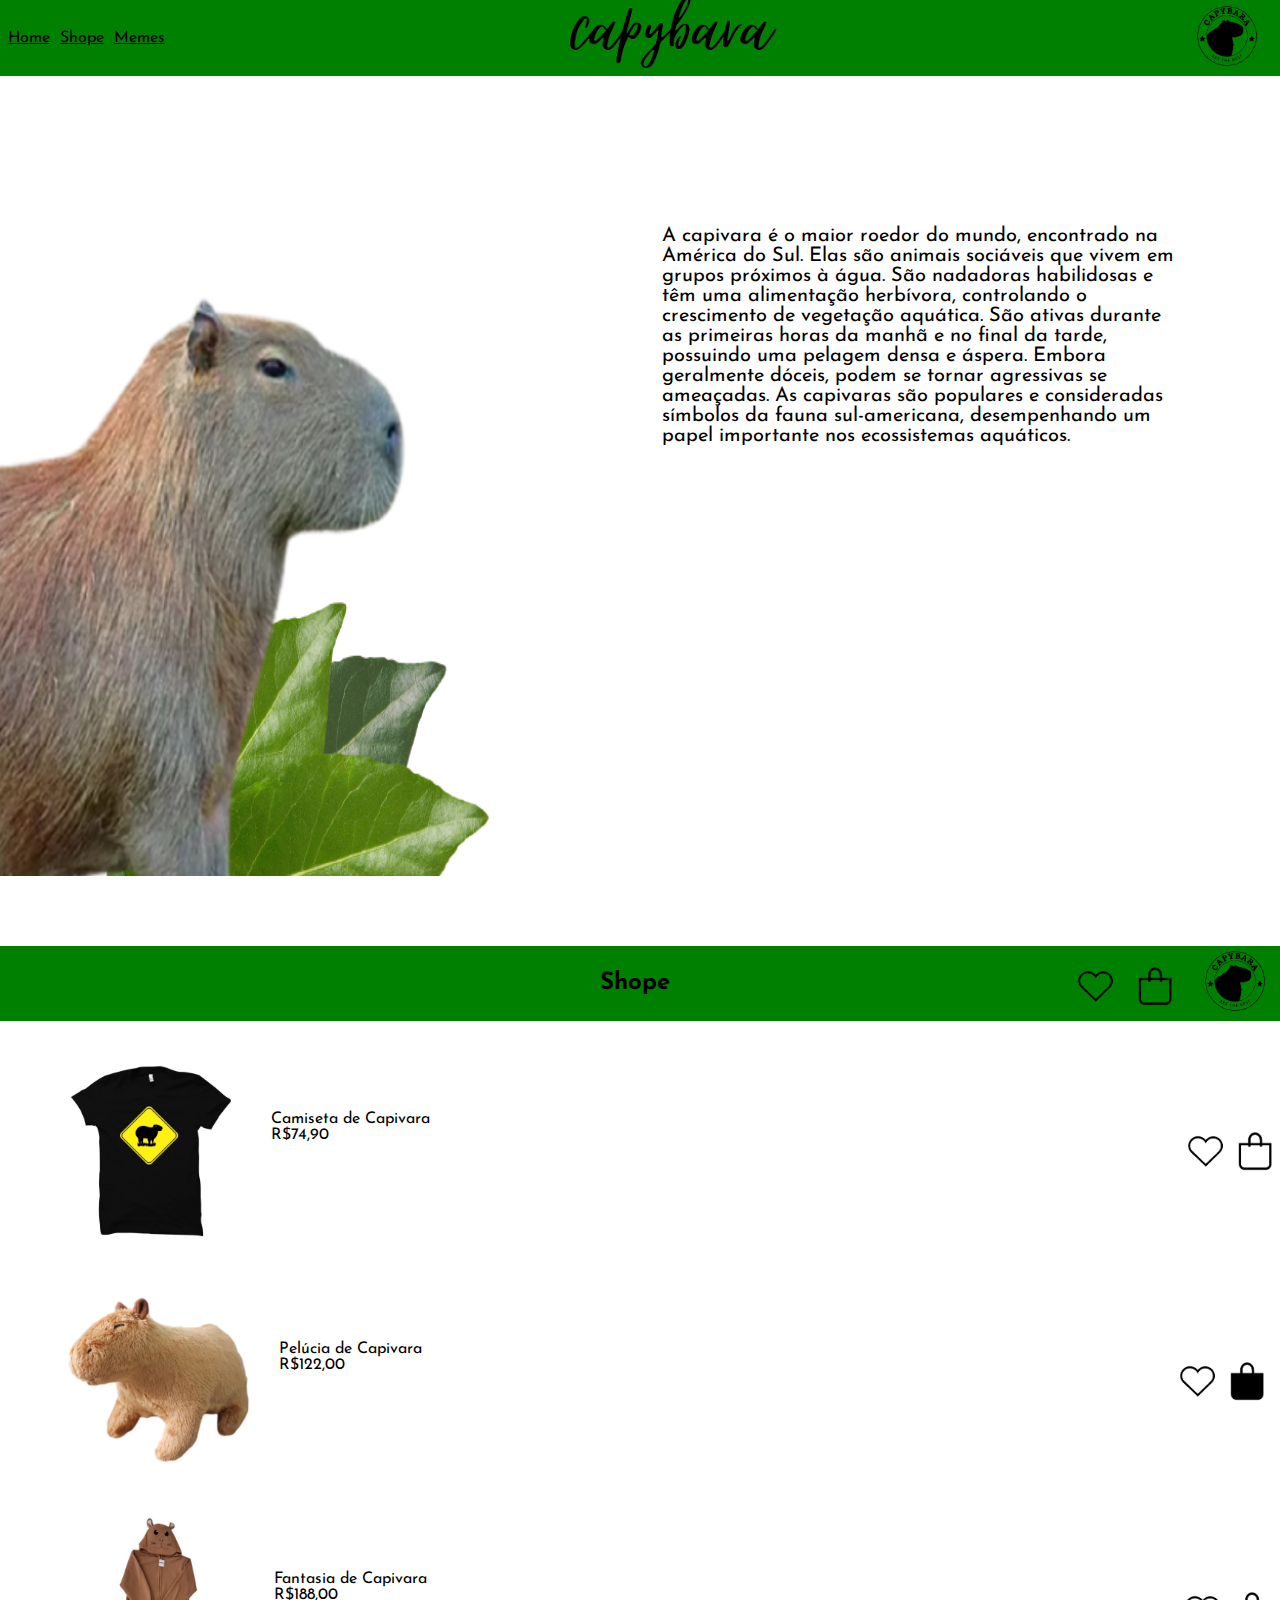
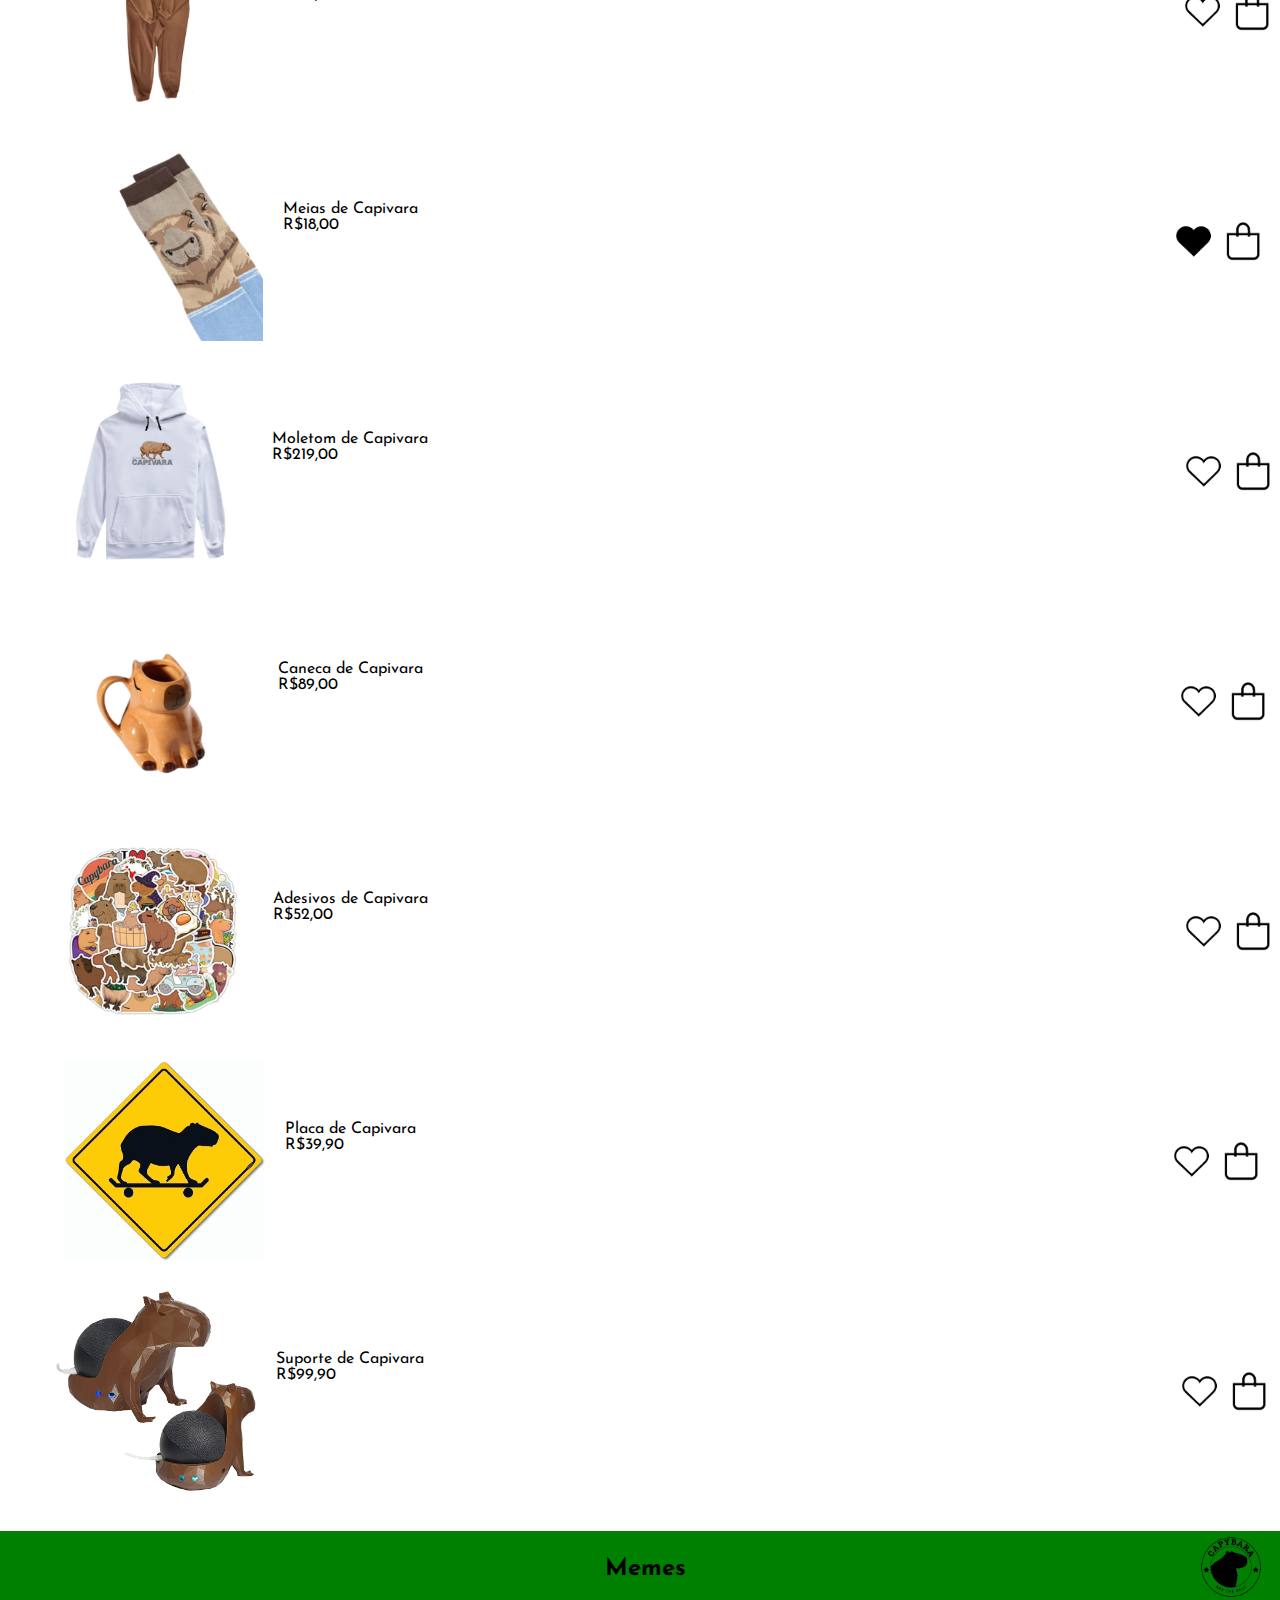
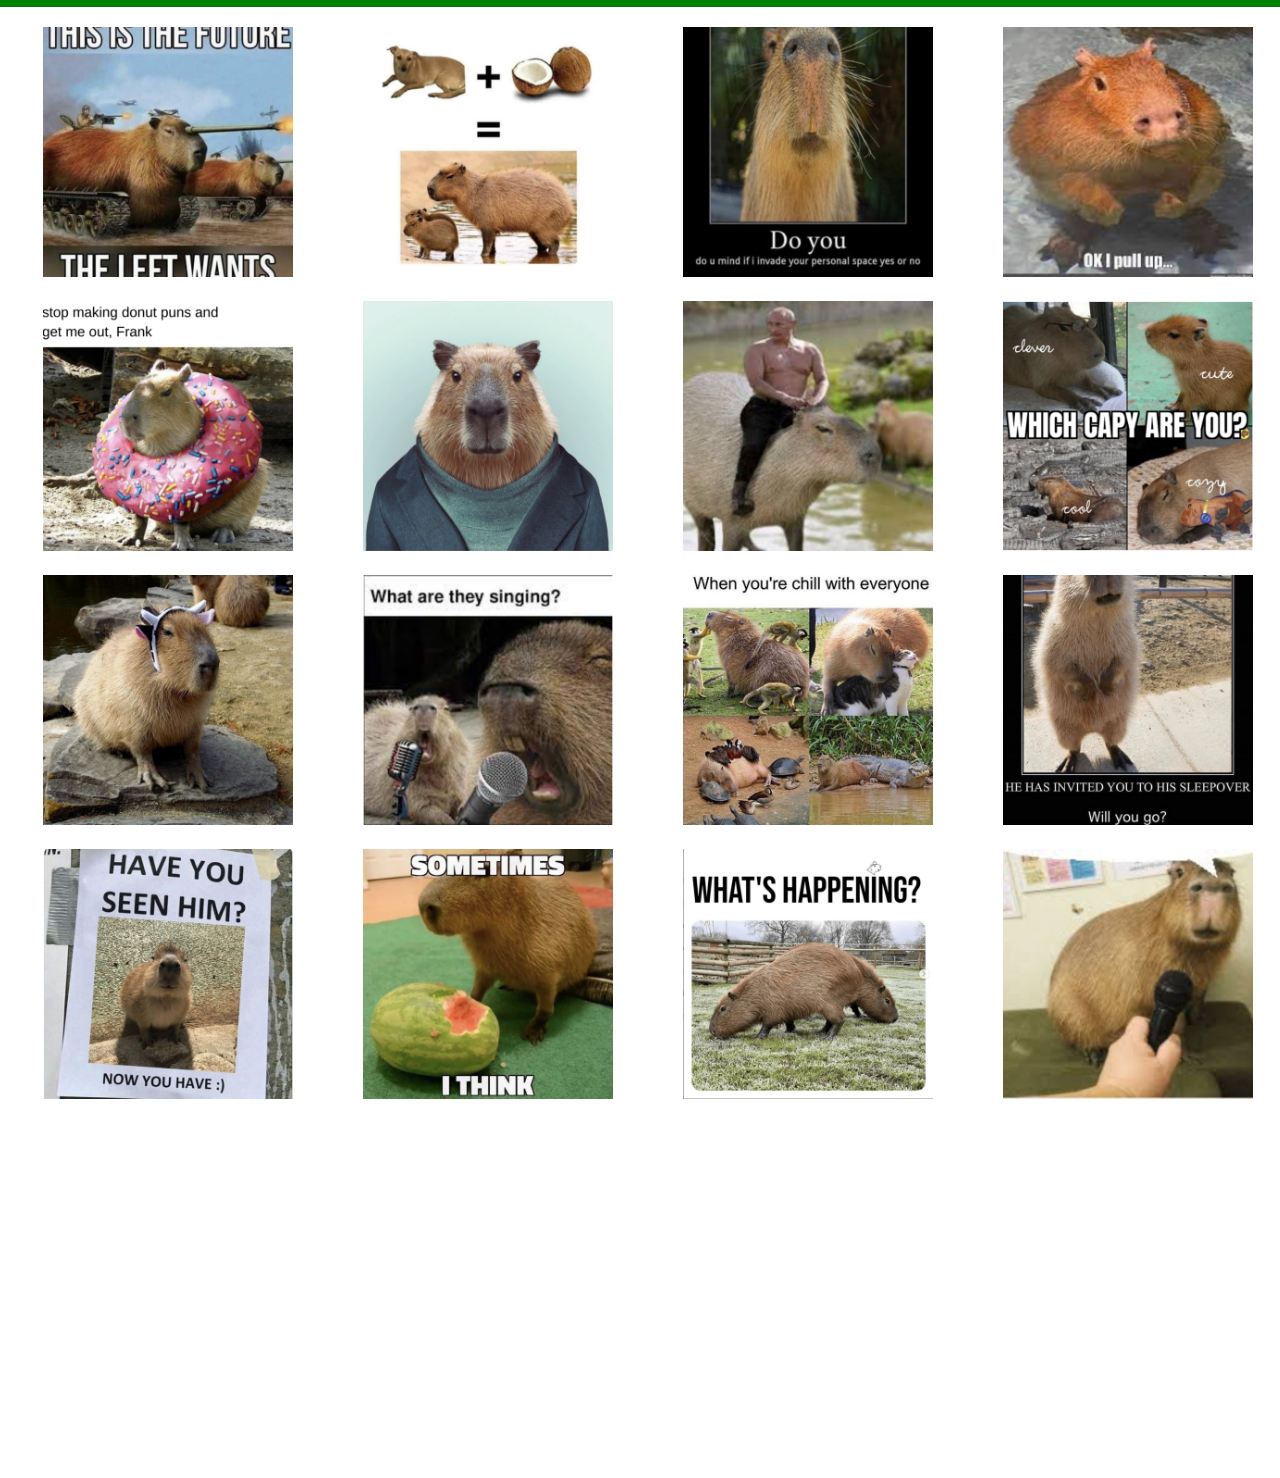
<file: index.html>
<!DOCTYPE html>
<html lang="en">

<head>
    <meta charset="UTF-8">
    <meta http-equiv="X-UA-Compatible" content="IE=edge">
    <meta name="viewport" content="width=device-width, initial-scale=1.0">
    <title>Document</title>
    <link rel="stylesheet" href="style.css">
</head>

<body>
    <header>
        <div class="paginas">
         <a href="index.html">Home</a>
         <a href="#shope">Shope</a>
         <a href="#memes">Memes</a> 
         </div>
         <h1> <a href="pagina1.html"><img class="título" src="assets/título.png" alt=""></a></h1>
         <div class="paginas">
         <a href="pagina1.html"><img class="logotipo" src="assets/logotipo.png" alt=""></a>
         </div>
     </header>

    <main>
        <section class="sessao1">
        <img class="capy" src="assets/capy (2).png" alt="">
        <p class="texto1">A capivara é o maior roedor do mundo, encontrado na América do Sul. Elas são animais sociáveis
            que vivem em grupos próximos à água. São nadadoras habilidosas e têm uma alimentação herbívora, controlando
            o crescimento de vegetação aquática. São ativas durante as primeiras horas da manhã e no final da tarde,
            possuindo uma pelagem densa e áspera. Embora geralmente dóceis, podem se tornar agressivas se ameaçadas. As
            capivaras são populares e consideradas símbolos da fauna sul-americana, desempenhando um papel importante
            nos ecossistemas aquáticos.</p>
        </section>

        <section id="shope">
            <div class="sessoes">
            <h2>Shope</h2>
            <div class="paginas">
                <a href="curtidos.html"><img class="detal" src="shope/detalhes/1.png" alt=""></a> 
                 <a href="carrinho.html"><img class="detal" src="shope/detalhes/2.png" alt=""></a>
              <a href="pagina1.html"><img class="logotipo" src="assets/logotipo.png" alt=""></a>
              </div>
        </div>
            <ul>
                <section class="item">
                    <li>
                        <img class="produto" src="shope/1.png" alt="">
                        <div class="texto2">
                            <p>Camiseta de Capivara</p>
                            <p>R$74,90</p>
                        </div>

                    </li>
                    <div class="detalhe">
                        <img class="curtir" src="shope/detalhes/1.png" alt="" onclick="clicar(0)">
                        <img class="carrinho" src="shope/detalhes/2.png" alt="" onclick="add(0)">
                    </div>
                </section>

                <section class="item">
                    <li>
                        <img class="produto" src="shope/3.png" alt="">
                        <div class="texto2">
                            <p>Pelúcia de Capivara</p>
                            <p>R$122,00</p>
                        </div>
                    </li>
                    <div class="detalhe">
                        <img class="curtir" src="shope/detalhes/1.png" alt="" onclick="clicar(1)">
                        <img src="shope/detalhes/4.png" alt="">
                    </div>
                </section>

                <section class="item">
                    <li>
                        <img class="produto" src="shope/2.png" alt="">
                        <div class="texto2">
                            <p>Fantasia de Capivara</p>
                            <p>R$188,00</p>
                        </div>
                    </li>
                    <div class="detalhe">
                        <img class="curtir" src="shope/detalhes/1.png" alt="" onclick="clicar(2)">
                        <img class="carrinho" src="shope/detalhes/2.png" alt="" onclick="add(1)">
                    </div>
                </section>

                <section class="item">
                    <li>
                        <img class="produto" src="shope/4.png" alt="">
                        <div class="texto2">
                            <p>Meias de Capivara</p>
                            <p>R$18,00</p>
                        </div>
                    </li>
                    <div class="detalhe">
                        <img src="shope/detalhes/3.png" alt="">
                        <img class="carrinho" src="shope/detalhes/2.png" alt="" onclick="add(2)">
                    </div>
                </section>

                <section class="item">
                    <li>
                        <img class="produto" src="shope/5.png" alt="">
                        <div class="texto2">
                            <p>Moletom de Capivara</p>
                            <p>R$219,00</p>
                        </div>
                    </li>
                    <div class="detalhe">
                        <img class="curtir" src="shope/detalhes/1.png" alt="" onclick="clicar(3)">
                        <img class="carrinho" src="shope/detalhes/2.png" alt="" onclick="add(3)">
                    </div>
                </section>

                <section class="item">
                    <li>
                        <img class="produto" src="shope/6.png" alt="">
                        <div class="texto2">
                            <p>Caneca de Capivara</p>
                            <p>R$89,00</p>
                        </div>
                    </li>
                    <div class="detalhe">
                        <img class="curtir" src="shope/detalhes/1.png" alt="" onclick="clicar(4)">
                        <img class="carrinho" src="shope/detalhes/2.png" alt="" onclick="add(4)">
                    </div>
                </section>

                <section class="item">
                    <li>
                        <img class="produto" src="shope/7.png" alt="">
                        <div class="texto2">
                            <p>Adesivos de Capivara</p>
                            <p>R$52,00</p>
                        </div>
                    </li>
                    <div class="detalhe">
                        <img class="curtir" src="shope/detalhes/1.png" alt="" onclick="clicar(5)">
                        <img class="carrinho" src="shope/detalhes/2.png" alt="" onclick="add(5)">
                    </div>
                </section>
                <section class="item">
                    <li>
                        <img class="produto" src="shope/8.jpg" alt="">
                        <div class="texto2">
                            <p>Placa de Capivara</p>
                            <p>R$39,90</p>
                        </div>
                    </li>
                    <div class="detalhe">
                        <img class="curtir" src="shope/detalhes/1.png" alt="" onclick="clicar(6)">
                        <img class="carrinho" src="shope/detalhes/2.png" alt="" onclick="add(6)">
                    </div>
                </section>
                <section class="item">
                    <li>
                        <img class="produto" src="shope/9.jpg" alt="">
                        <div class="texto2">
                            <p>Suporte de Capivara</p>
                            <p>R$99,90</p>
                        </div>
                    </li>
                    <div class="detalhe">
                        <img class="curtir" src="shope/detalhes/1.png" alt="" onclick="clicar(7)">
                        <img class="carrinho" src="shope/detalhes/2.png" alt="" onclick="add(7)">
                    </div>
                </section>
            </ul>
        </section>
    </main>

    <script>
        var like = []
        var carrinho = []
        function clicar(n) {
            let img = document.getElementsByClassName("curtir")[n]
            if (like[n] == undefined) {
                like[n] = 0
            }

            if (like[n] == 0) {
                img.src = "shope/detalhes/3.png"
                like[n] = 1
            } else {
                img.src = "shope/detalhes/1.png"
                like[n] = 0
            }
        }

        function add(n) {
            let img = document.getElementsByClassName("carrinho")[n]
            if (carrinho[n] == undefined) {
                carrinho[n] = 0
            }

            if (carrinho[n] == 0) {
                img.src = "shope/detalhes/4.png"
                carrinho[n] = 1
            } else {
                img.src = "shope/detalhes/2.png"
                carrinho[n] = 0
            }
        }
    </script>
    <section class="sessao3" id="memes">
        <div class="sessoes2">
        <h2>Memes</h2>
        <a href="pagina1.html"><img class="logotipo" src="assets/logotipo.png" alt=""></a>
    </div>
        <div class="linha">
             <a href="memes/1.png"><img class="meme" src="memes/1.png" alt=""></a>
            <a href="memes/2.png"><img class="meme" src="memes/2.png" alt=""></a>
             <a href="memes/3.png"><img class="meme" src="memes/3.png" alt=""></a>
             <a href="memes/4.png"><img class="meme" src="memes/4.png" alt=""></a>
         </div> 
         <div class="linha">
             <a href="memes/5.png"><img class="meme" src="memes/5.png" alt=""></a>
             <a href="memes/6.png"><img class="meme" src="memes/6.png" alt=""></a>
             <a href="memes/7.png"><img class="meme" src="memes/7.png" alt=""></a>
             <a href="memes/8.png"><img class="meme" src="memes/8.png" alt=""></a>
         </div>
         <div class="linha">
             <a href="memes/9.png"><img class="meme" src="memes/9.png" alt=""></a>
             <a href="memes/10.png"><img class="meme" src="memes/10.png" alt=""></a>
             <a href="memes/11.png"><img class="meme" src="memes/11.png" alt=""></a>
             <a href="memes/12.png"><img class="meme" src="memes/12.png" alt=""></a>
         </div>
         <div class="linha">
             <a href="memes/13.png"><img class="meme" src="memes/13.png" alt=""></a>
             <a href="memes/14.png"><img class="meme" src="memes/14.png" alt=""></a>
             <a href="memes/15.png"><img class="meme" src="memes/15.png" alt=""></a>
             <a href="memes/16.png"><img class="meme" src="memes/16.png" alt=""></a>
         </div>
         
         <iframe class="video" width="560" height="315" src="https://www.youtube.com/embed/qeATgEWCB0Y" title="YouTube video player" frameborder="0" allow="accelerometer; autoplay; clipboard-write; encrypted-media; gyroscope; picture-in-picture; web-share" allowfullscreen></iframe>
     </main>
<footer>
</footer>
</body>

</html>
</file>
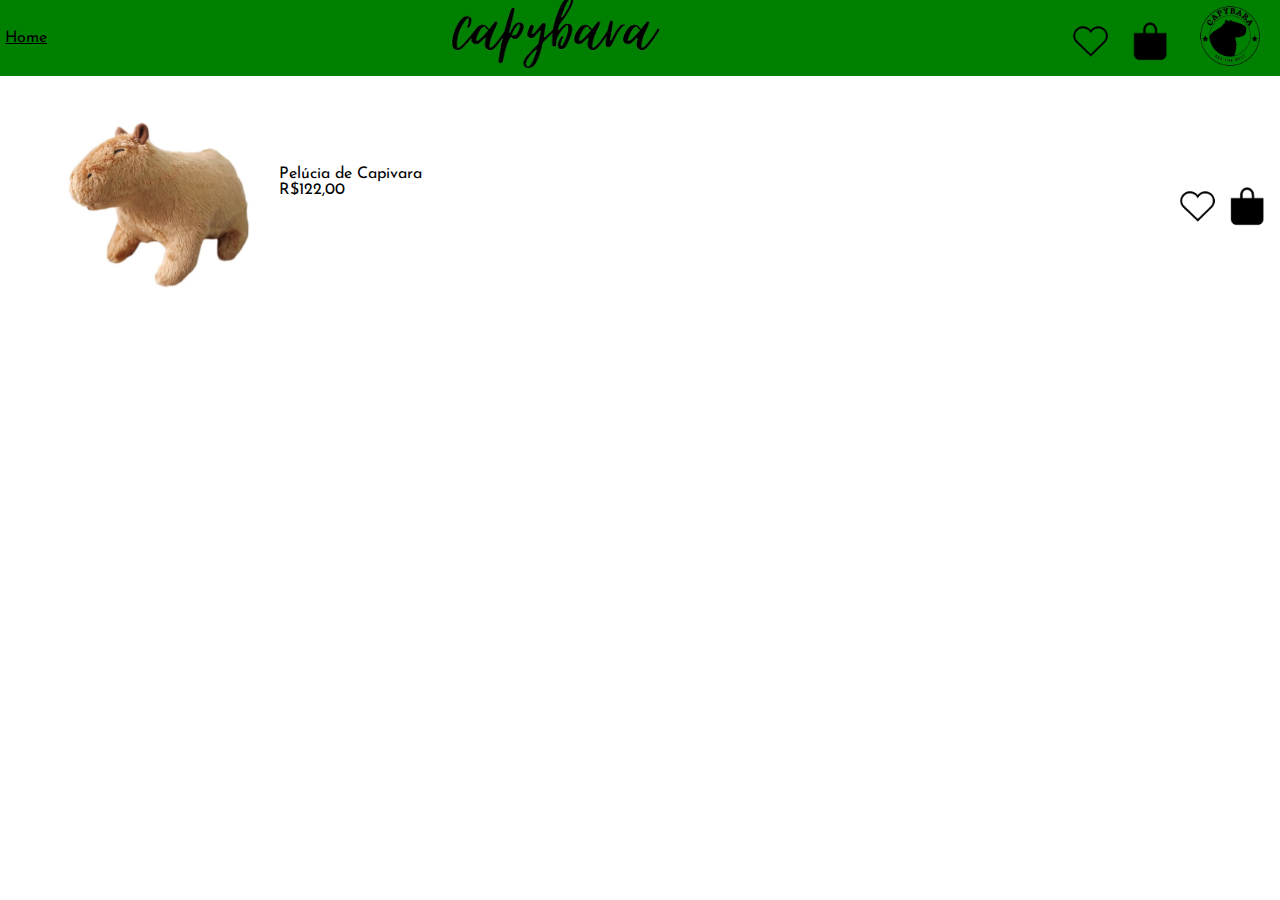
<file: carrinho.html>
<!DOCTYPE html>
<html lang="en">
<head>
    <meta charset="UTF-8">
    <meta http-equiv="X-UA-Compatible" content="IE=edge">
    <meta name="viewport" content="width=device-width, initial-scale=1.0">
    <title>Document</title>
    <link rel="stylesheet" href="style.css">
</head>
<body>
    <header class="header2">
        <div class="paginas">
         <a href="index.html">Home</a>
         </div>
         <h1> <a href="pagina1.html"><img class="título" src="assets/título.png" alt=""></a></h1>
         <div class="paginas">
           <a href="curtidos.html"><img class="detal" src="shope/detalhes/1.png" alt=""></a> 
            <a href="carrinho.html"><img class="detal" src="shope/detalhes/4.png" alt=""></a>
         <a href="pagina1.html"><img class="logotipo" src="assets/logotipo.png" alt=""></a>
         </div>
     </header>
    <main>
        <section class="item">
            <li>
                <img class="produto" src="shope/3.png" alt="">
                <div class="texto2">
            <p>Pelúcia de Capivara</p>
                <p>R$122,00</p>
                </div>
        </li>
        <div class="detalhe">
        <img class="curtir" src="shope/detalhes/1.png" alt="" onclick="clicar(1)">
        <img src="shope/detalhes/4.png" alt="">
        </div>
        </section>
        
        <section class="item">
    </main>
</body>
</html>
</file>
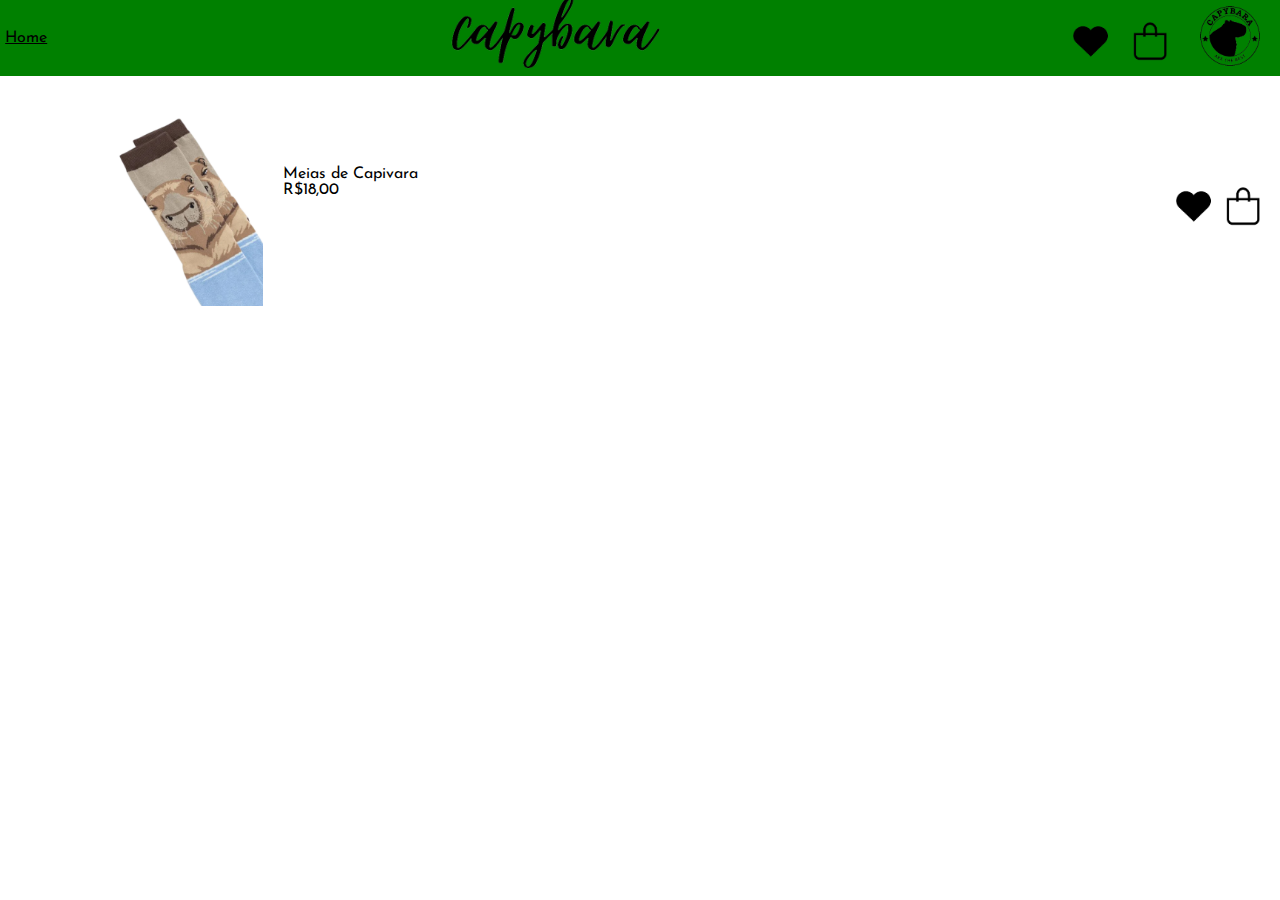
<file: curtidos.html>
<!DOCTYPE html>
<html lang="en">
<head>
    <meta charset="UTF-8">
    <meta http-equiv="X-UA-Compatible" content="IE=edge">
    <meta name="viewport" content="width=device-width, initial-scale=1.0">
    <title>Document</title>
    <link rel="stylesheet" href="style.css">
</head>
<body>
    <header class="header2">
        <div class="paginas">
         <a href="index.html">Home</a>
         </div>
         <h1> <a href="pagina1.html"><img class="título" src="assets/título.png" alt=""></a></h1>
         <div class="paginas">
           <a href="curtidos.html"><img class="detal" src="shope/detalhes/3.png" alt=""></a> 
            <a href="carrinho.html"><img class="detal" src="shope/detalhes/2.png" alt=""></a>
         <a href="pagina1.html"><img class="logotipo" src="assets/logotipo.png" alt=""></a>
         </div>
     </header>
     <main>
     <section class="item">
        <li>
            <img class="produto" src="shope/4.png" alt="">
            <div class="texto2">
        <p>Meias de Capivara</p>
            <p>R$18,00</p>
            </div>
    </li>
    <div class="detalhe">
        <img src="shope/detalhes/3.png" alt="">
        <img class="carrinho" src="shope/detalhes/2.png" alt="" onclick="add(0)">
    </div>
    </section>
</main>
    <script>

        function add(n) {
            let img = document.getElementsByClassName("carrinho")[n]
            if (carrinho[n] == undefined) {
                carrinho[n] = 0
            }
    
            if (carrinho[n] == 0) {
                img.src = "shope/detalhes/4.png"
                carrinho[n] = 1
            } else {
                img.src = "shope/detalhes/2.png"
                carrinho[n] = 0
            }
        }
    </script>
</body>
</html>
</file>
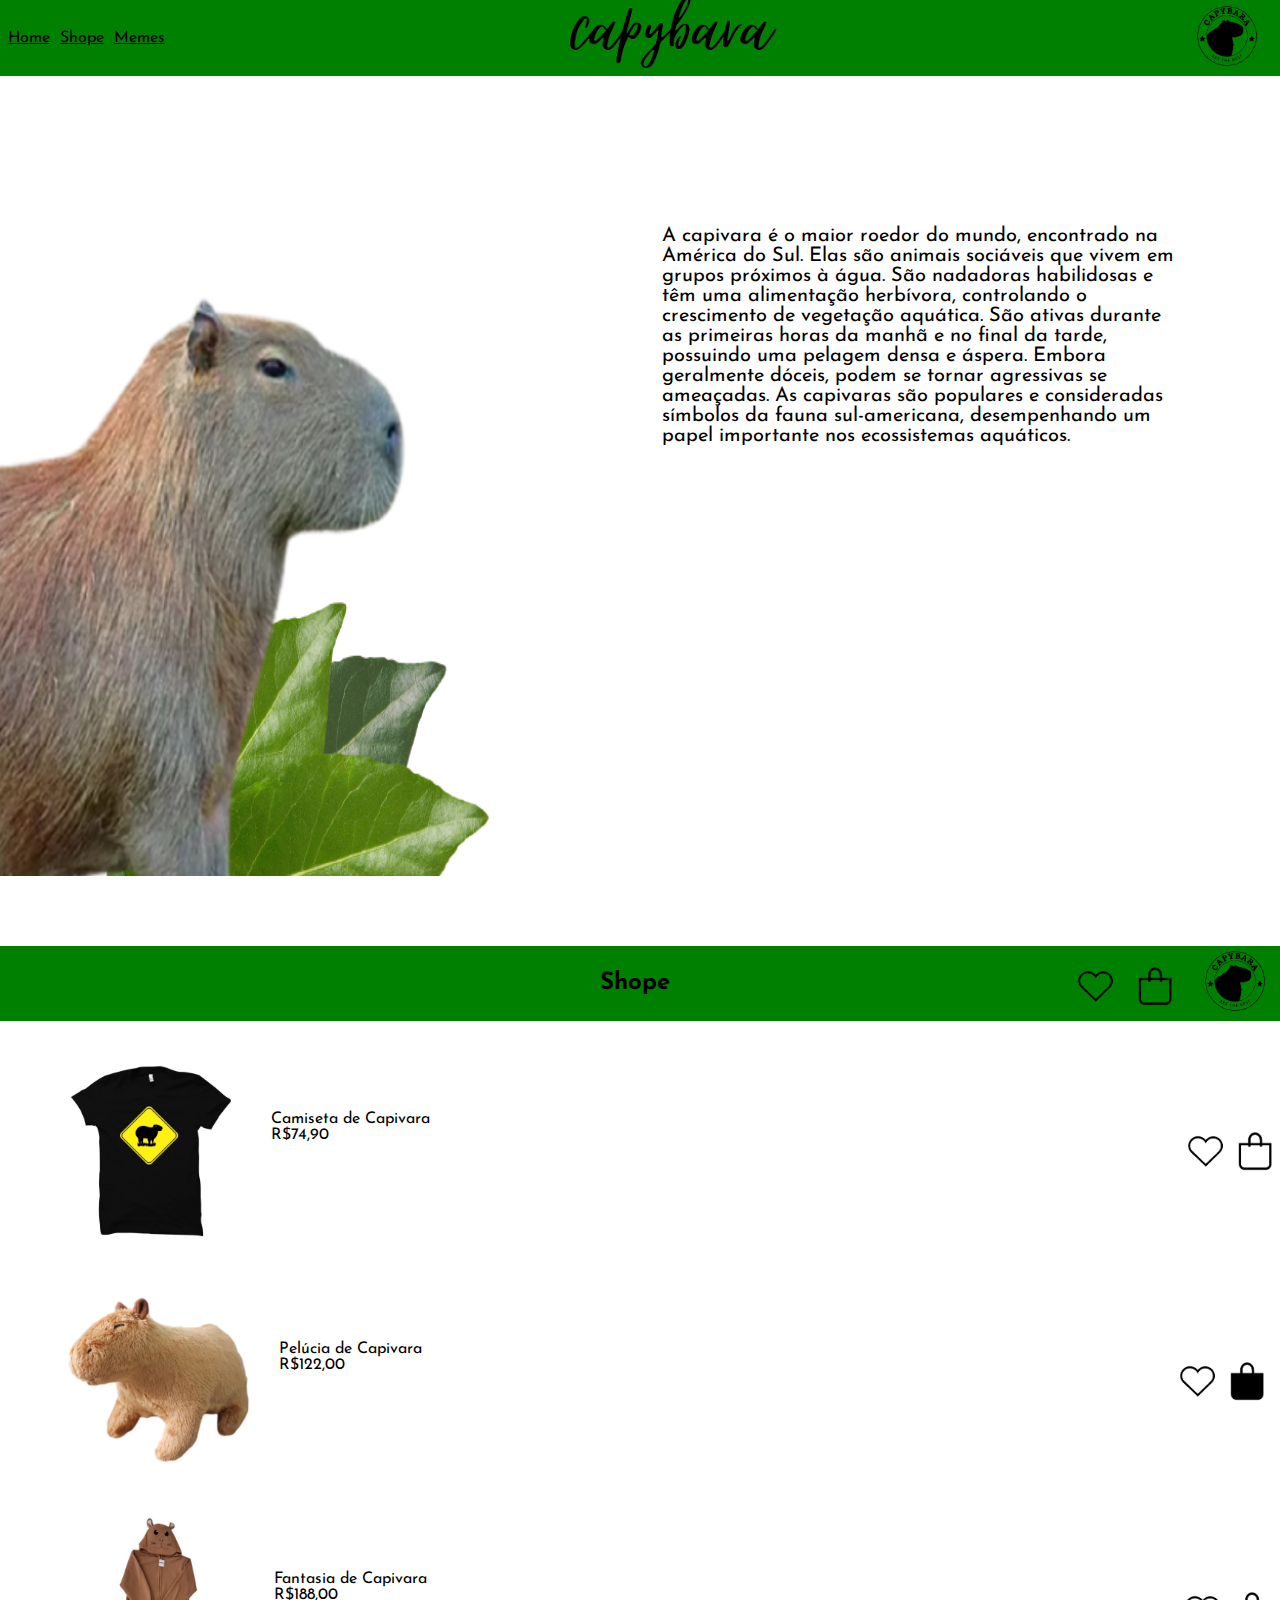
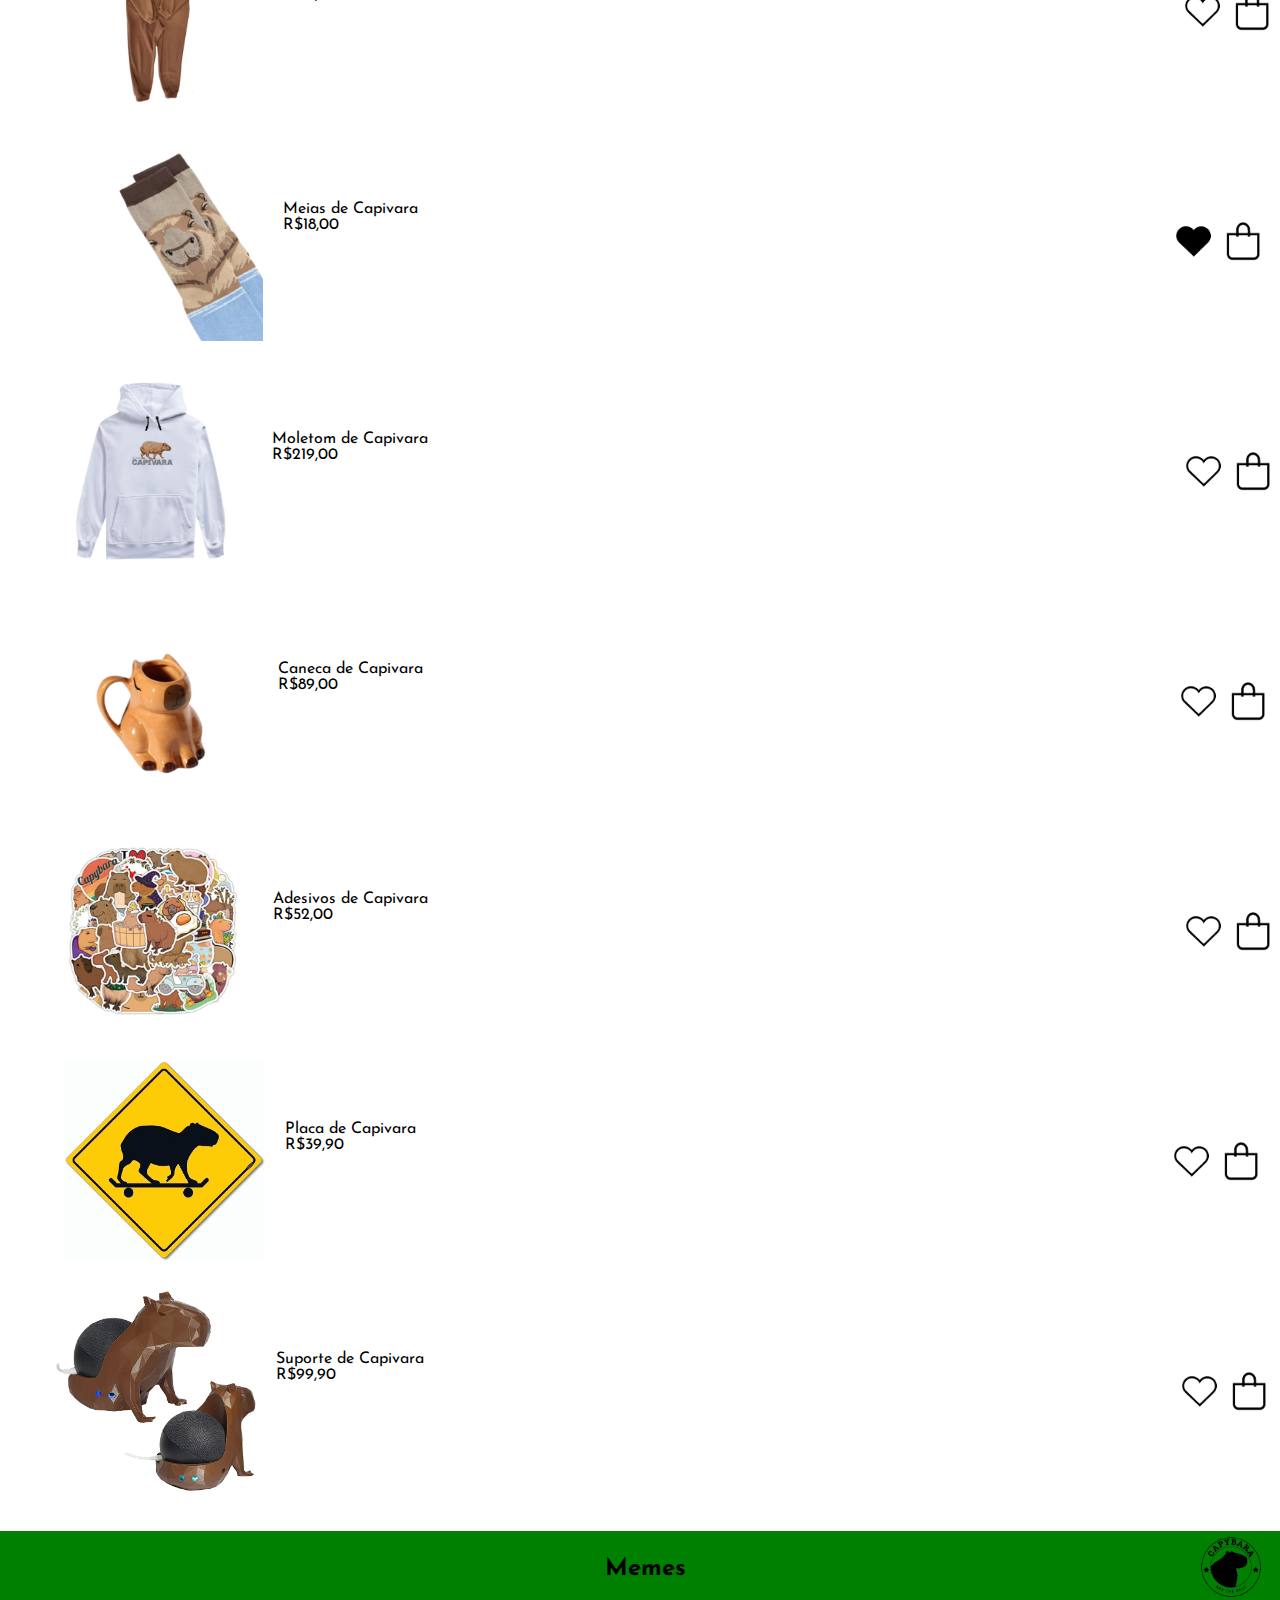
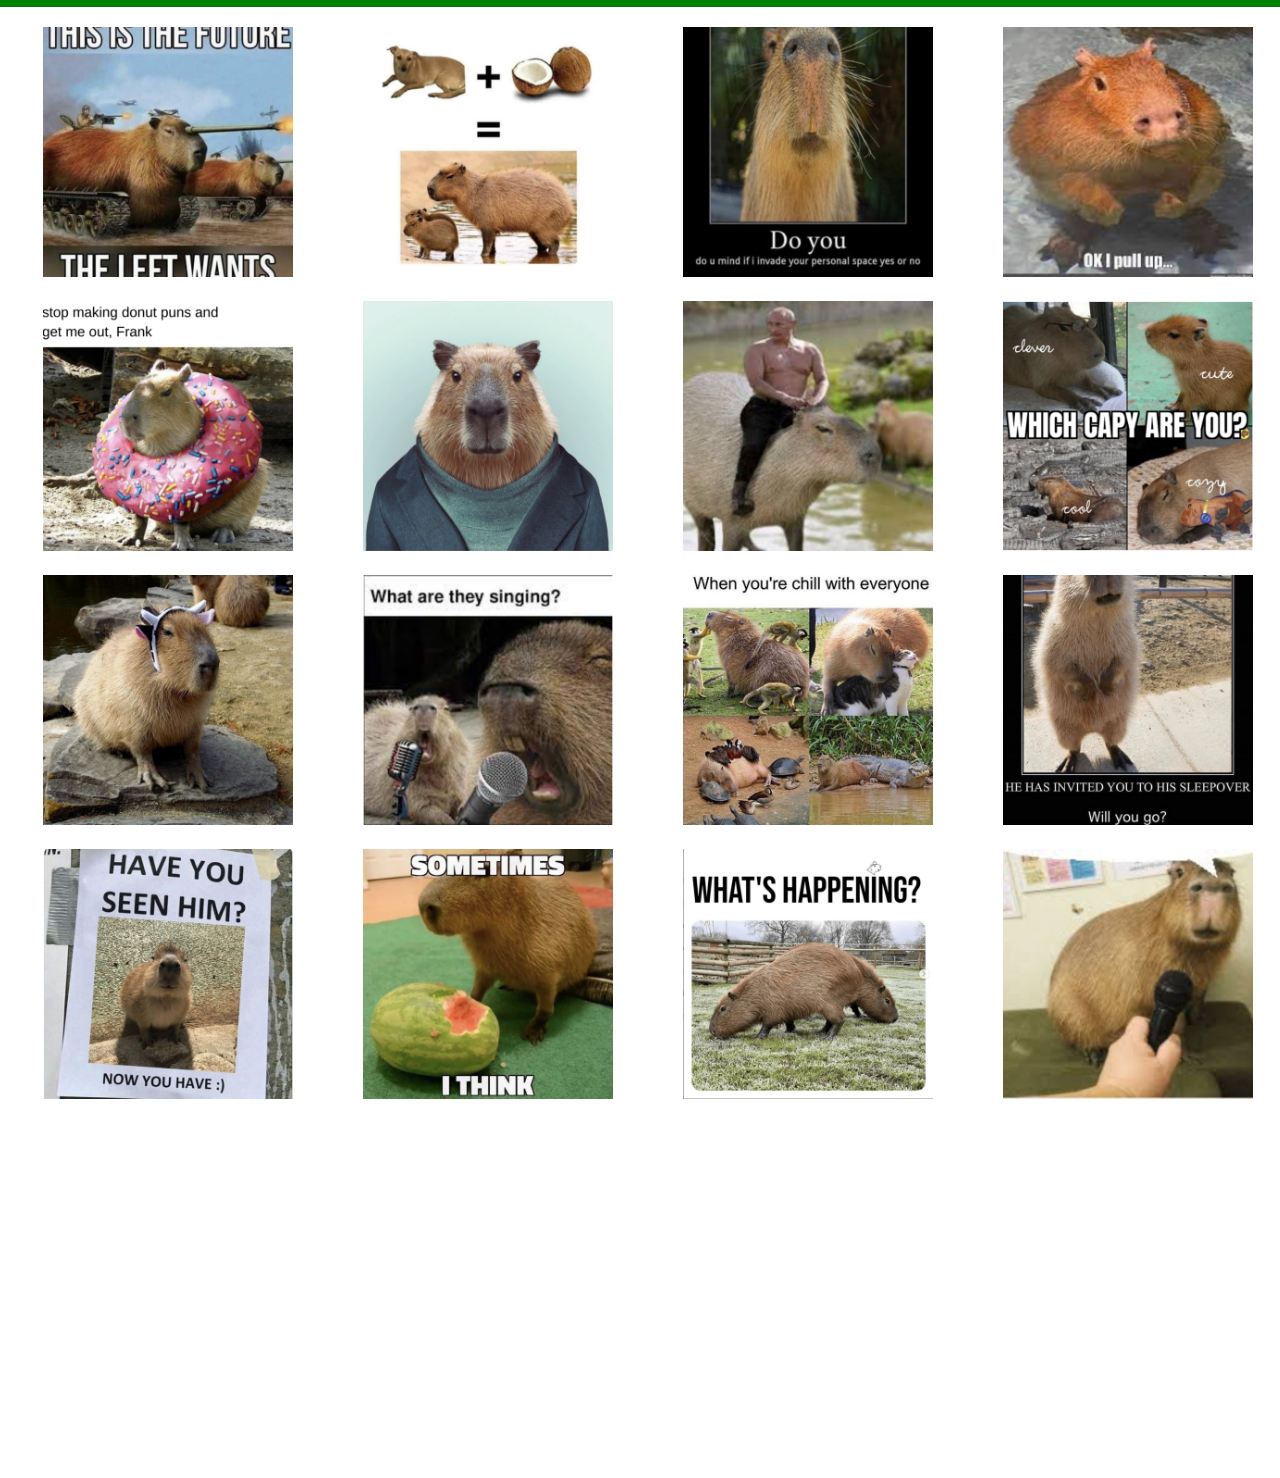
<file: pagina1.html>
<!DOCTYPE html>
<html lang="en">

<head>
    <meta charset="UTF-8">
    <meta http-equiv="X-UA-Compatible" content="IE=edge">
    <meta name="viewport" content="width=device-width, initial-scale=1.0">
    <title>Document</title>
    <link rel="stylesheet" href="style.css">
</head>

<body>
    <header>
        <div class="paginas">
         <a href="pagina1.html">Home</a>
         <a href="#shope">Shope</a>
         <a href="#memes">Memes</a> 
         </div>
         <h1> <a href="pagina1.html"><img class="título" src="assets/título.png" alt=""></a></h1>
         <div class="paginas">
         <a href="pagina1.html"><img class="logotipo" src="assets/logotipo.png" alt=""></a>
         </div>
     </header>

    <main>
        <section class="sessao1">
        <img class="capy" src="assets/capy (2).png" alt="">
        <p class="texto1">A capivara é o maior roedor do mundo, encontrado na América do Sul. Elas são animais sociáveis
            que vivem em grupos próximos à água. São nadadoras habilidosas e têm uma alimentação herbívora, controlando
            o crescimento de vegetação aquática. São ativas durante as primeiras horas da manhã e no final da tarde,
            possuindo uma pelagem densa e áspera. Embora geralmente dóceis, podem se tornar agressivas se ameaçadas. As
            capivaras são populares e consideradas símbolos da fauna sul-americana, desempenhando um papel importante
            nos ecossistemas aquáticos.</p>
        </section>

        <section id="shope">
            <div class="sessoes">
            <h2>Shope</h2>
            <div class="paginas">
                <a href="curtidos.html"><img class="detal" src="shope/detalhes/1.png" alt=""></a> 
                 <a href="carrinho.html"><img class="detal" src="shope/detalhes/2.png" alt=""></a>
              <a href="pagina1.html"><img class="logotipo" src="assets/logotipo.png" alt=""></a>
              </div>
        </div>
            <ul>
                <section class="item">
                    <li>
                        <img class="produto" src="shope/1.png" alt="">
                        <div class="texto2">
                            <p>Camiseta de Capivara</p>
                            <p>R$74,90</p>
                        </div>

                    </li>
                    <div class="detalhe">
                        <img class="curtir" src="shope/detalhes/1.png" alt="" onclick="clicar(0)">
                        <img class="carrinho" src="shope/detalhes/2.png" alt="" onclick="add(0)">
                    </div>
                </section>

                <section class="item">
                    <li>
                        <img class="produto" src="shope/3.png" alt="">
                        <div class="texto2">
                            <p>Pelúcia de Capivara</p>
                            <p>R$122,00</p>
                        </div>
                    </li>
                    <div class="detalhe">
                        <img class="curtir" src="shope/detalhes/1.png" alt="" onclick="clicar(1)">
                        <img src="shope/detalhes/4.png" alt="">
                    </div>
                </section>

                <section class="item">
                    <li>
                        <img class="produto" src="shope/2.png" alt="">
                        <div class="texto2">
                            <p>Fantasia de Capivara</p>
                            <p>R$188,00</p>
                        </div>
                    </li>
                    <div class="detalhe">
                        <img class="curtir" src="shope/detalhes/1.png" alt="" onclick="clicar(2)">
                        <img class="carrinho" src="shope/detalhes/2.png" alt="" onclick="add(1)">
                    </div>
                </section>

                <section class="item">
                    <li>
                        <img class="produto" src="shope/4.png" alt="">
                        <div class="texto2">
                            <p>Meias de Capivara</p>
                            <p>R$18,00</p>
                        </div>
                    </li>
                    <div class="detalhe">
                        <img src="shope/detalhes/3.png" alt="">
                        <img class="carrinho" src="shope/detalhes/2.png" alt="" onclick="add(2)">
                    </div>
                </section>

                <section class="item">
                    <li>
                        <img class="produto" src="shope/5.png" alt="">
                        <div class="texto2">
                            <p>Moletom de Capivara</p>
                            <p>R$219,00</p>
                        </div>
                    </li>
                    <div class="detalhe">
                        <img class="curtir" src="shope/detalhes/1.png" alt="" onclick="clicar(3)">
                        <img class="carrinho" src="shope/detalhes/2.png" alt="" onclick="add(3)">
                    </div>
                </section>

                <section class="item">
                    <li>
                        <img class="produto" src="shope/6.png" alt="">
                        <div class="texto2">
                            <p>Caneca de Capivara</p>
                            <p>R$89,00</p>
                        </div>
                    </li>
                    <div class="detalhe">
                        <img class="curtir" src="shope/detalhes/1.png" alt="" onclick="clicar(4)">
                        <img class="carrinho" src="shope/detalhes/2.png" alt="" onclick="add(4)">
                    </div>
                </section>

                <section class="item">
                    <li>
                        <img class="produto" src="shope/7.png" alt="">
                        <div class="texto2">
                            <p>Adesivos de Capivara</p>
                            <p>R$52,00</p>
                        </div>
                    </li>
                    <div class="detalhe">
                        <img class="curtir" src="shope/detalhes/1.png" alt="" onclick="clicar(5)">
                        <img class="carrinho" src="shope/detalhes/2.png" alt="" onclick="add(5)">
                    </div>
                </section>
                <section class="item">
                    <li>
                        <img class="produto" src="shope/8.jpg" alt="">
                        <div class="texto2">
                            <p>Placa de Capivara</p>
                            <p>R$39,90</p>
                        </div>
                    </li>
                    <div class="detalhe">
                        <img class="curtir" src="shope/detalhes/1.png" alt="" onclick="clicar(6)">
                        <img class="carrinho" src="shope/detalhes/2.png" alt="" onclick="add(6)">
                    </div>
                </section>
                <section class="item">
                    <li>
                        <img class="produto" src="shope/9.jpg" alt="">
                        <div class="texto2">
                            <p>Suporte de Capivara</p>
                            <p>R$99,90</p>
                        </div>
                    </li>
                    <div class="detalhe">
                        <img class="curtir" src="shope/detalhes/1.png" alt="" onclick="clicar(7)">
                        <img class="carrinho" src="shope/detalhes/2.png" alt="" onclick="add(7)">
                    </div>
                </section>
            </ul>
        </section>
    </main>

    <script>
        var like = []
        var carrinho = []
        function clicar(n) {
            let img = document.getElementsByClassName("curtir")[n]
            if (like[n] == undefined) {
                like[n] = 0
            }

            if (like[n] == 0) {
                img.src = "shope/detalhes/3.png"
                like[n] = 1
            } else {
                img.src = "shope/detalhes/1.png"
                like[n] = 0
            }
        }

        function add(n) {
            let img = document.getElementsByClassName("carrinho")[n]
            if (carrinho[n] == undefined) {
                carrinho[n] = 0
            }

            if (carrinho[n] == 0) {
                img.src = "shope/detalhes/4.png"
                carrinho[n] = 1
            } else {
                img.src = "shope/detalhes/2.png"
                carrinho[n] = 0
            }
        }
    </script>
    <section class="sessao3" id="memes">
        <div class="sessoes2">
        <h2>Memes</h2>
        <a href="pagina1.html"><img class="logotipo" src="assets/logotipo.png" alt=""></a>
    </div>
        <div class="linha">
             <a href="memes/1.png"><img class="meme" src="memes/1.png" alt=""></a>
            <a href="memes/2.png"><img class="meme" src="memes/2.png" alt=""></a>
             <a href="memes/3.png"><img class="meme" src="memes/3.png" alt=""></a>
             <a href="memes/4.png"><img class="meme" src="memes/4.png" alt=""></a>
         </div> 
         <div class="linha">
             <a href="memes/5.png"><img class="meme" src="memes/5.png" alt=""></a>
             <a href="memes/6.png"><img class="meme" src="memes/6.png" alt=""></a>
             <a href="memes/7.png"><img class="meme" src="memes/7.png" alt=""></a>
             <a href="memes/8.png"><img class="meme" src="memes/8.png" alt=""></a>
         </div>
         <div class="linha">
             <a href="memes/9.png"><img class="meme" src="memes/9.png" alt=""></a>
             <a href="memes/10.png"><img class="meme" src="memes/10.png" alt=""></a>
             <a href="memes/11.png"><img class="meme" src="memes/11.png" alt=""></a>
             <a href="memes/12.png"><img class="meme" src="memes/12.png" alt=""></a>
         </div>
         <div class="linha">
             <a href="memes/13.png"><img class="meme" src="memes/13.png" alt=""></a>
             <a href="memes/14.png"><img class="meme" src="memes/14.png" alt=""></a>
             <a href="memes/15.png"><img class="meme" src="memes/15.png" alt=""></a>
             <a href="memes/16.png"><img class="meme" src="memes/16.png" alt=""></a>
         </div>
         
         <iframe class="video" width="560" height="315" src="https://www.youtube.com/embed/qeATgEWCB0Y" title="YouTube video player" frameborder="0" allow="accelerometer; autoplay; clipboard-write; encrypted-media; gyroscope; picture-in-picture; web-share" allowfullscreen></iframe>
     </main>
<footer>
</footer>
</body>

</html>
</file>
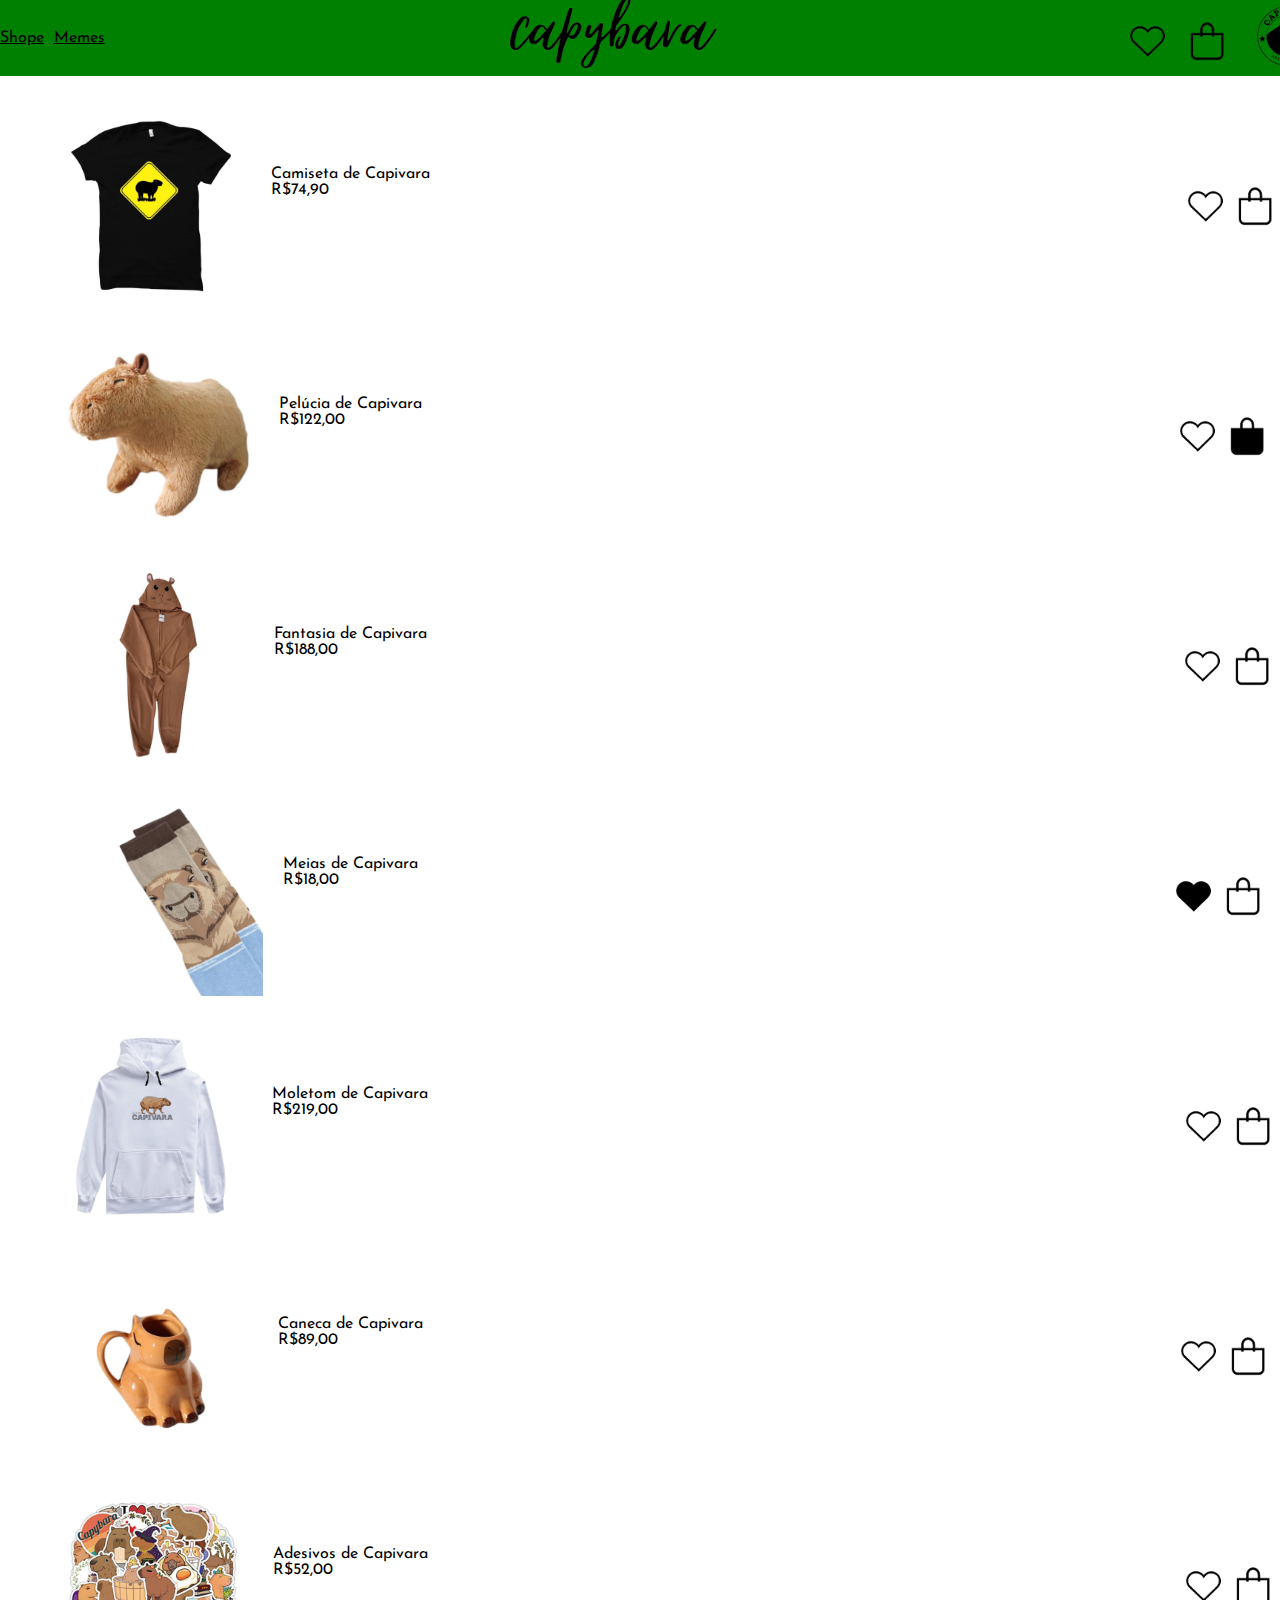
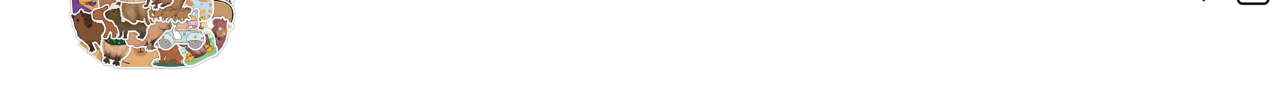
<file: pagina2.html>
<!DOCTYPE html>
<html lang="en">
<head>
    <meta charset="UTF-8">
    <meta http-equiv="X-UA-Compatible" content="IE=edge">
    <meta name="viewport" content="width=device-width, initial-scale=1.0">
    <title>Document</title>
    <link rel="stylesheet" href="style.css">
</head>
<body>
    <header class="header2">
        <div class="paginas">
         <a href="index.html">Home</a>
         <a href="pagina2.html">Shope</a>
         <a href="pagina3.html">Memes</a> 
         </div>
         <h1> <a href="pagina1.html"><img class="título" src="assets/título.png" alt=""></a></h1>
         <div class="paginas">
           <a href="curtidos.html"><img class="detal" src="shope/detalhes/1.png" alt=""></a> 
            <a href="carrinho.html"><img class="detal" src="shope/detalhes/2.png" alt=""></a>
         <a href="pagina1.html"><img class="logotipo" src="assets/logotipo.png" alt=""></a>
         </div>
     </header>
<main>
    <ul>
        <section class="item">
    <li>
        <img class="produto" src="shope/1.png" alt=""> 
    <div class="texto2">
        <p>Camiseta de Capivara</p>
            <p>R$74,90</p>
        </div>
        
    </li>
    <div class="detalhe">
        <img class="curtir" src="shope/detalhes/1.png" alt="" onclick="clicar(0)">
        <img class="carrinho" src="shope/detalhes/2.png" alt="" onclick="add(0)">
    </div>
</section>

        <section class="item">
    <li>
        <img class="produto" src="shope/3.png" alt="">
        <div class="texto2">
    <p>Pelúcia de Capivara</p>
        <p>R$122,00</p>
        </div>
</li>
<div class="detalhe">
<img class="curtir" src="shope/detalhes/1.png" alt="" onclick="clicar(1)">
<img src="shope/detalhes/4.png" alt="">
</div>
</section>

<section class="item">
    <li>
        <img class="produto" src="shope/2.png" alt="">
        <div class="texto2">
    <p>Fantasia de Capivara</p>
        <p>R$188,00</p>
        </div>
</li> 
<div class="detalhe">
    <img class="curtir" src="shope/detalhes/1.png" alt="" onclick="clicar(2)">
    <img class="carrinho" src="shope/detalhes/2.png" alt="" onclick="add(1)">
</div>
</section>

<section class="item">
    <li>
        <img class="produto" src="shope/4.png" alt="">
        <div class="texto2">
    <p>Meias de Capivara</p>
        <p>R$18,00</p>
        </div>
</li>
<div class="detalhe">
    <img src="shope/detalhes/3.png" alt="">
    <img class="carrinho" src="shope/detalhes/2.png" alt="" onclick="add(2)">
</div>
</section>

<section class="item">
    <li>
        <img class="produto" src="shope/5.png" alt="">
        <div class="texto2">
    <p>Moletom de Capivara</p>
        <p>R$219,00</p>
        </div>
</li>
<div class="detalhe">
    <img class="curtir" src="shope/detalhes/1.png" alt="" onclick="clicar(3)">
    <img class="carrinho" src="shope/detalhes/2.png" alt="" onclick="add(3)">
</div>
</section>

<section class="item">
    <li>
        <img class="produto" src="shope/6.png" alt="">
        <div class="texto2">
    <p>Caneca de Capivara</p>
        <p>R$89,00</p>
        </div>
</li>   
<div class="detalhe">
    <img class="curtir" src="shope/detalhes/1.png" alt="" onclick="clicar(4)">
    <img class="carrinho" src="shope/detalhes/2.png" alt="" onclick="add(4)">
</div>
</section>

<section class="item">
    <li>
        <img class="produto" src="shope/7.png" alt="">
        <div class="texto2">
    <p>Adesivos de Capivara</p>
        <p>R$52,00</p>
        </div>
</li>
<div class="detalhe">
    <img class="curtir" src="shope/detalhes/1.png" alt="" onclick="clicar(5)">
<img class="carrinho" src="shope/detalhes/2.png" alt="" onclick="add(5)">
</div>
</section>
    </ul>
</main>
<script>
    var like = []
    var carrinho = []
    function clicar(n) {
        let img = document.getElementsByClassName("curtir")[n]
        if (like[n] == undefined) {
            like[n] = 0
        }

        if (like[n] == 0) {
            img.src = "shope/detalhes/3.png"
            like[n] = 1
        } else {
            img.src = "shope/detalhes/1.png"
            like[n] = 0
        }
    }

    function add(n) {
        let img = document.getElementsByClassName("carrinho")[n]
        if (carrinho[n] == undefined) {
            carrinho[n] = 0
        }

        if (carrinho[n] == 0) {
            img.src = "shope/detalhes/4.png"
            carrinho[n] = 1
        } else {
            img.src = "shope/detalhes/2.png"
            carrinho[n] = 0
        }
    }
</script>
</body>
</html>
</file>
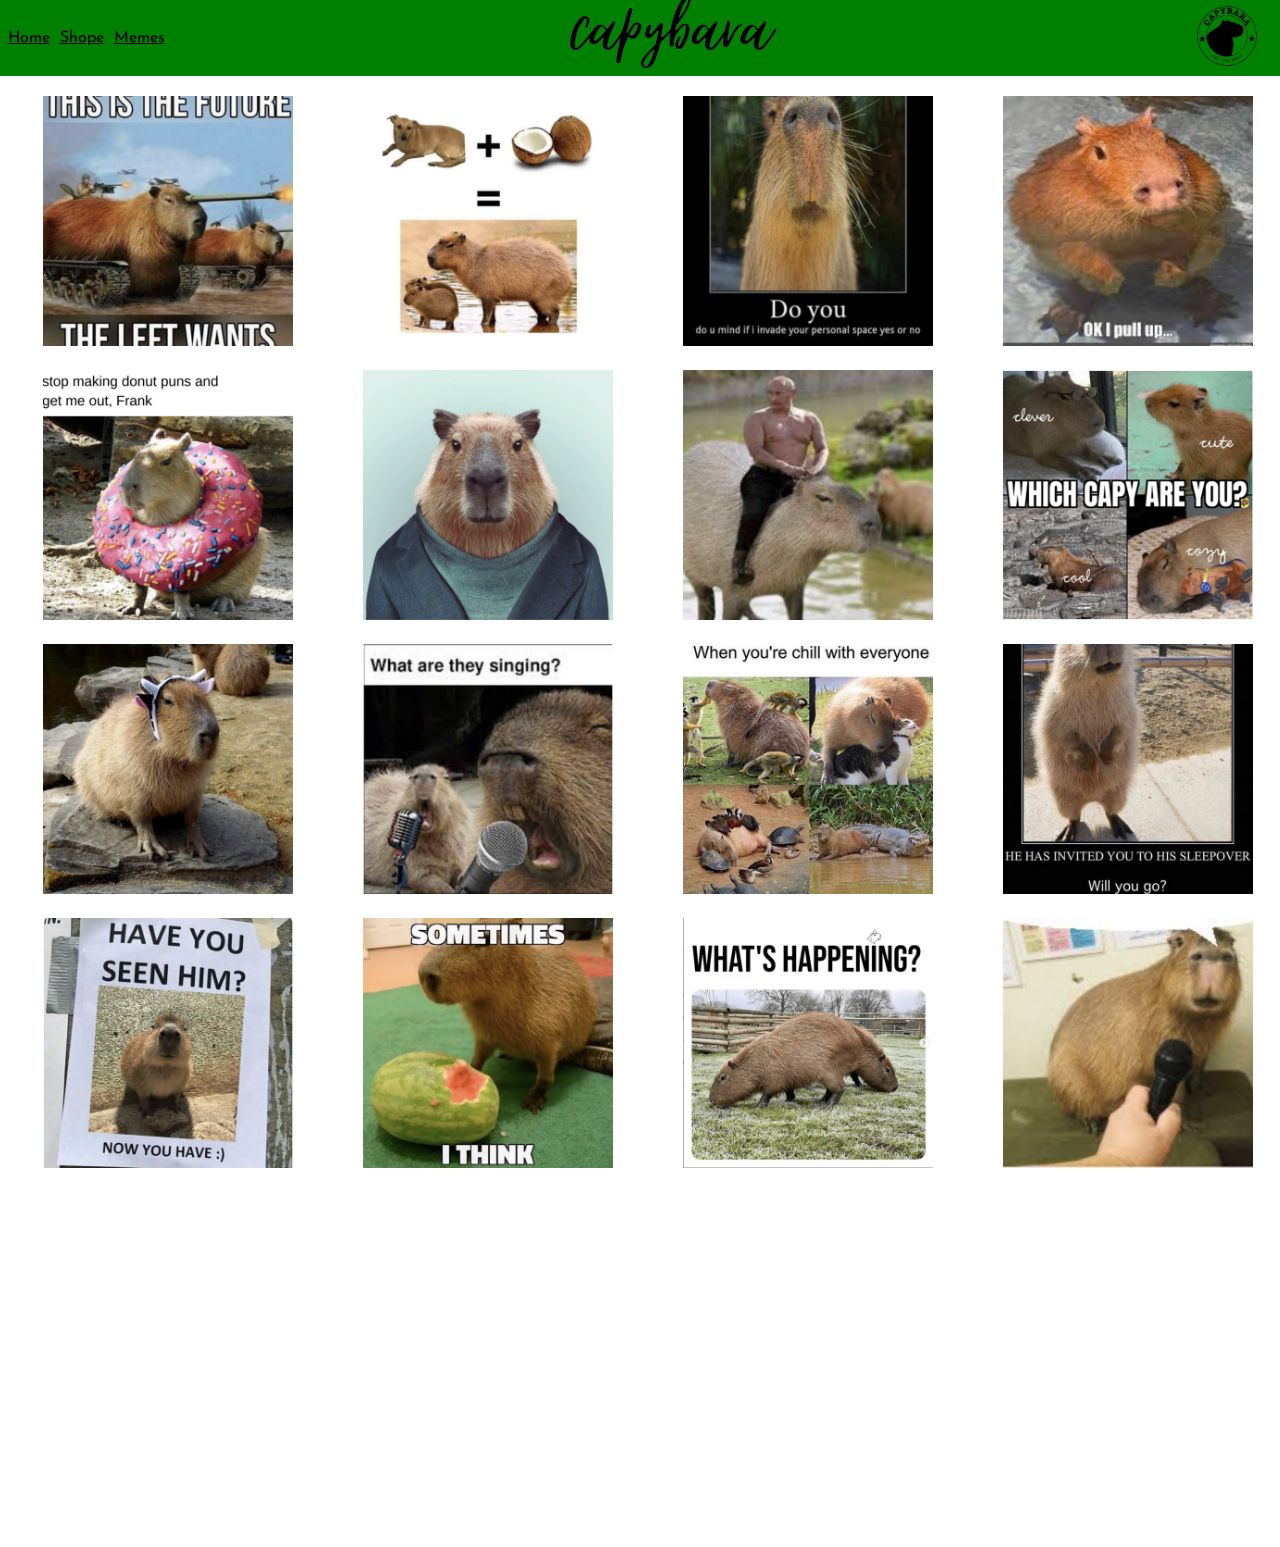
<file: pagina3.html>
<!DOCTYPE html>
<html lang="en">
<head>
    <meta charset="UTF-8">
    <meta http-equiv="X-UA-Compatible" content="IE=edge">
    <meta name="viewport" content="width=device-width, initial-scale=1.0">
    <title>Document</title>
    <link rel="stylesheet" href="style.css">
</head>
<body>
    <header>
        <div class="paginas">
         <a href="index.html">Home</a>
         <a href="pagina2.html">Shope</a>
         <a href="pagina3.html">Memes</a> 
         </div>
         <h1> <a href="pagina1.html"><img class="título" src="assets/título.png" alt=""></a></h1>
         <a href="pagina1.html"><img class="logotipo" src="assets/logotipo.png" alt=""></a>
     </header>
     
    <main class="img-memes">
       <div class="linha">
            <a href="memes/1.png"><img class="meme" src="memes/1.png" alt=""></a>
           <a href="memes/2.png"><img class="meme" src="memes/2.png" alt=""></a>
            <a href="memes/3.png"><img class="meme" src="memes/3.png" alt=""></a>
            <a href="memes/4.png"><img class="meme" src="memes/4.png" alt=""></a>
        </div> 
        <div class="linha">
            <a href="memes/5.png"><img class="meme" src="memes/5.png" alt=""></a>
            <a href="memes/6.png"><img class="meme" src="memes/6.png" alt=""></a>
            <a href="memes/7.png"><img class="meme" src="memes/7.png" alt=""></a>
            <a href="memes/8.png"><img class="meme" src="memes/8.png" alt=""></a>
        </div>
        <div class="linha">
            <a href="memes/9.png"><img class="meme" src="memes/9.png" alt=""></a>
            <a href="memes/10.png"><img class="meme" src="memes/10.png" alt=""></a>
            <a href="memes/11.png"><img class="meme" src="memes/11.png" alt=""></a>
            <a href="memes/12.png"><img class="meme" src="memes/12.png" alt=""></a>
        </div>
        <div class="linha">
            <a href="memes/13.png"><img class="meme" src="memes/13.png" alt=""></a>
            <a href="memes/14.png"><img class="meme" src="memes/14.png" alt=""></a>
            <a href="memes/15.png"><img class="meme" src="memes/15.png" alt=""></a>
            <a href="memes/16.png"><img class="meme" src="memes/16.png" alt=""></a>
        </div>
        
        <iframe class="video" width="560" height="315" src="https://www.youtube.com/embed/qeATgEWCB0Y" title="YouTube video player" frameborder="0" allow="accelerometer; autoplay; clipboard-write; encrypted-media; gyroscope; picture-in-picture; web-share" allowfullscreen></iframe>
    </main>
</body>
</html>
</file>
<file: style.css>
@import url('https://fonts.googleapis.com/css2?family=Josefin+Sans&display=swap');

*{
    margin: 0;
    padding: 0;
}

header{
    display: flex;
    gap: 400px;
    justify-content: center;
    align-items: center;
    background-color: green;
    height: 2cm;
}

.paginas{
    font-family: 'Josefin Sans', sans-serif;
    color: black;
    display: flex;
    gap: 10px;
}

.título{
    width: 17vw;
    height: 22vh;
}

.logotipo{
    width: 90px;
    height: 90px;
}

.capy{
    width: 40vw;
    height: 80vh;
    margin-top: 80px;
}

.texto1{
    font-family: 'Josefin Sans', sans-serif;
    margin-top: 150px;
    font-size: 20px;
    width: 40vw;
    height: 80vh;
}

main{
    display: flex;
    flex-direction: column;
}

.sessao1{
    display: flex;
    gap: 150px;
}

.item{
    font-family: 'Josefin Sans', sans-serif;
    display: flex;
    gap: 750px;
    justify-content: center;
    align-items: center;
    margin-top: 30px;
}

.detalhe{
    display: flex;
    height: 50px;
    width: 50px;
}

.produto{
    height: 200px;
    width: 200px;
}

.meme:hover{
    border: 5px solid green;
}

.detal{
    display: flex;
    margin-top: 25px;
    height: 50px;
    width: 50px;
}
ul{
    list-style: none;
    flex-direction: column;
    justify-content: center;
}

.linha{
    margin-top: 20px;
    margin-left: 15px;
    display: flex;
    gap: 70px;
    justify-content: center;
    align-items: center;
}
.meme{
    height: 250px;
    width: 250px;
}

.sessao3{
    display: flex;
    flex-direction: column;
    margin-top: 40px;
}

.video{
    align-items: center;
    margin-left: 400px;
    margin-bottom: 30px;
    margin-top: 30px;
}

li{
    display: flex;
    justify-content: space-between;
}

.texto2{
    display: inline;
    margin-top: 60px;
    margin-left: 20px;
}

.sessoes{
    display: flex;
    justify-content: center;
    align-items: center;
    background-color: green;
    height: 2cm;
    gap: 400px;
    font-family: 'Josefin Sans', sans-serif;
}

h2{
    margin-left: 600px;
}

.header2{
    display: flex;
    gap: 400px;
    justify-content: center;
    align-items: center;
    background-color: green;
    height: 2cm;
}

a{
    color: black;
}

.sessoes2{
    display: flex;
    justify-content: center;
    align-items: center;
    background-color: green;
    height: 2cm;
    gap: 500px;
    font-family: 'Josefin Sans', sans-serif;
}
</file>
